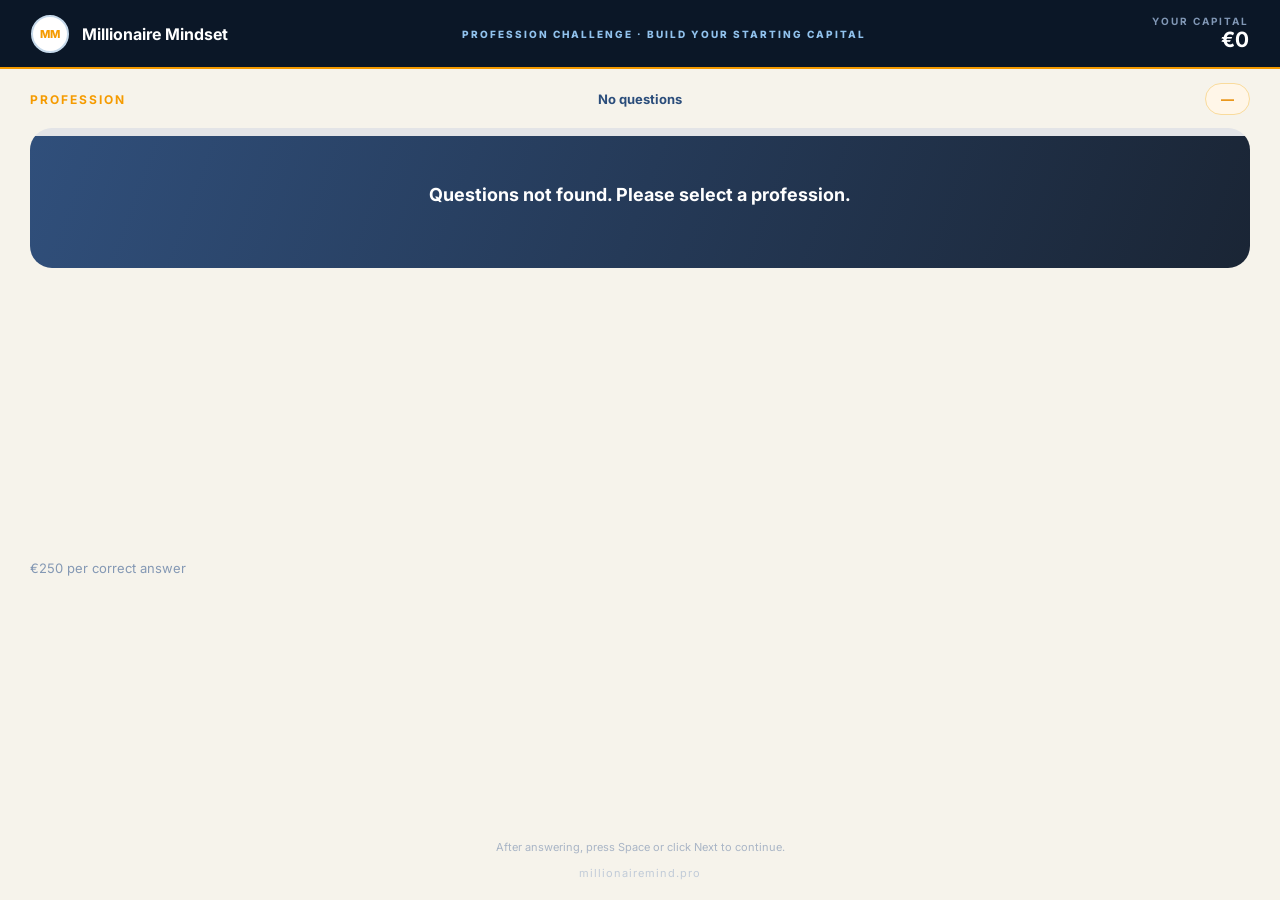
<file: quiz.html>
<!DOCTYPE html>
<html lang="en">
<head>
    <meta charset="UTF-8">
    <meta name="viewport" content="width=device-width, initial-scale=1.0">
    <title>Profession Game</title>
    <link rel="stylesheet" href="quiz.css">
</head>
<body>

<header class="header">
    <a class="brand" href="index.html">
        <span class="brand-mark">MM</span>
        <strong>Millionaire Mindset</strong>
    </a>

    <div class="header-center">
        PROFESSION CHALLENGE · BUILD YOUR STARTING CAPITAL
    </div>

    <div class="capital">
        <small>YOUR CAPITAL</small>
        <strong id="bank">€0</strong>
    </div>
</header>

<main class="game">

    <div class="meta">
        <span id="industry">PROFESSION</span>
        <span id="count">Question 1 / 16</span>
        <span id="timer" class="timer">20 seconds</span>
    </div>

    <div class="question-wrap">
        <div class="time-track">
            <div id="timeFill"></div>
        </div>

        <section class="question-panel">
            <h1 id="question">Loading question...</h1>
            <p id="level"></p>
        </section>
    </div>

    <div class="answer-grid" id="answers"></div>

    <div class="feedback" id="feedback" hidden></div>

    <div class="controls">
        <span id="prize">€250 per correct answer</span>
        <button id="next" hidden>Next question →</button>
    </div>

    <div class="hint" id="hint">
        After answering, press Space or click Next to continue.
    </div>

    <footer>millionairemind.pro</footer>

</main>

<script src="questions.js"></script>
<script src="quiz.js"></script>

</body>
</html>
</file>
<file: quiz.css>
@import url('https://fonts.googleapis.com/css2?family=Inter:wght@400;500;600;700;800&display=swap');

:root {
    --navy: #0b1727;
    --blue: #2b4d7b;
    --orange: #f59b00;
    --cream: #f6f3eb;
    --border: #cfe3f8;
}

* {
    box-sizing: border-box;
}

body {
    margin: 0;
    background: var(--cream);
    color: var(--blue);
    font-family: Inter, Arial, sans-serif;
    min-height: 100vh;
}

/* HEADER */

.header {
    height: 69px;
    background: var(--navy);
    border-bottom: 2px solid var(--orange);
    display: flex;
    align-items: center;
    justify-content: space-between;
    padding: 0 2.4%;
    color: white;
    gap: 18px;
}

.brand {
    display: flex;
    align-items: center;
    gap: 13px;
    color: white;
    text-decoration: none;
    white-space: nowrap;
    font-size: 16px;
}

.brand-mark {
    display: grid;
    place-items: center;
    width: 38px;
    height: 38px;
    border-radius: 50%;
    background: white;
    color: var(--orange);
    font-size: 11px;
    font-weight: 800;
    border: 2px solid #c6d9ea;
}

.header-center {
    font-size: 10px;
    letter-spacing: 2px;
    font-weight: 800;
    color: #91c2ed;
    text-align: center;
}

.capital {
    text-align: right;
    min-width: 150px;
}

.capital small {
    display: block;
    font-size: 10px;
    letter-spacing: 2px;
    color: #8197b5;
    font-weight: 700;
}

.capital strong {
    font-size: 21px;
    color: white;
}

/* MAIN GAME */

.game {
    min-height: calc(100vh - 69px);
    padding: 14px 2.35% 20px;
    display: flex;
    flex-direction: column;
}

.meta {
    display: grid;
    grid-template-columns: 1fr 1fr 1fr;
    align-items: center;
    gap: 10px;
    margin-bottom: 13px;
    min-height: 30px;
    font-weight: 700;
}

.meta > span:first-child {
    font-size: 12px;
    letter-spacing: 2px;
    color: var(--orange);
    text-transform: uppercase;
}

.meta > span:nth-child(2) {
    text-align: center;
    font-size: 13px;
}

.timer {
    justify-self: end;
    background: #fff6e8;
    border: 1px solid #f9db9c;
    color: #e88b00;
    padding: 7px 15px;
    border-radius: 25px;
    font-size: 13px;
    white-space: nowrap;
}

/* QUESTION */

.question-wrap {
    border-radius: 22px;
    overflow: hidden;
}

.time-track {
    height: 8px;
    background: #e3e4e7;
}

.time-track > div {
    height: 100%;
    width: 100%;
    background: var(--orange);
    transition: width 0.25s linear;
}

.question-panel {
    background: linear-gradient(
        110deg,
        #304f7b 0%,
        #1a2535 100%
    );

    color: white;
    min-height: 132px;
    text-align: center;

    display: flex;
    flex-direction: column;
    align-items: center;
    justify-content: center;

    padding: 26px 35px;
}

.question-panel h1 {
    font-size: clamp(18px, 1.4vw, 24px);
    font-weight: 700;
    line-height: 1.45;
    margin: 0;
    max-width: 1150px;
}

.question-panel p {
    font-size: 15px;
    color: #b8c9e2;
    font-weight: 700;
    margin: 14px 0 0;
}

/* ANSWERS */

.answer-grid {
    display: grid;
    grid-template-columns: 1fr 1fr;
    gap: 12px;
    margin-top: auto;
    padding-top: 42px;
}

.answer {
    display: flex;
    align-items: center;
    gap: 14px;

    min-height: 69px;
    text-align: left;

    background: white;
    color: var(--blue);

    border: 1.5px solid var(--border);
    border-radius: 17px;

    padding: 12px 18px;

    font: 700 16px Inter, Arial, sans-serif;
    cursor: pointer;

    transition: background 0.15s, border-color 0.15s;
}

.answer:hover:not(:disabled) {
    background: #f0f7ff;
    border-color: #7bb2e7;
}

.answer .letter {
    display: grid;
    place-items: center;

    background: #2c4f7f;
    color: var(--orange);

    border-radius: 50%;
    width: 33px;
    height: 33px;
    flex: 0 0 33px;

    font-size: 14px;
}

.answer.correct {
    background: #e4f6e9;
    border-color: #34a853;
    color: #17652b;
}

.answer.correct .letter {
    background: #208343;
    color: white;
}

.answer.wrong {
    background: #ffe8e6;
    border-color: #d94949;
    color: #9d2626;
}

.answer.wrong .letter {
    background: #bb3434;
    color: white;
}

.answer:disabled {
    cursor: default;
}

/* EXPLANATIONS */

.feedback {
    margin: 18px auto 0;
    width: 100%;
    padding: 16px 20px;

    background: white;
    border: 1px solid var(--border);
    border-radius: 15px;

    font-size: 14px;
    line-height: 1.5;
}

.feedback strong {
    font-size: 15px;
}

.feedback p {
    margin: 8px 0 0;
}

/* CONTROLS */

.controls {
    display: flex;
    align-items: center;
    justify-content: space-between;
    gap: 15px;

    min-height: 65px;
    font-size: 13px;
    color: #8498b4;
}

.controls button {
    margin-left: auto;
    border: 0;
    background: var(--orange);
    color: #13243c;

    padding: 12px 22px;
    border-radius: 10px;

    font: 800 14px Inter, Arial, sans-serif;
    cursor: pointer;
}

.controls button:hover {
    background: #ffb32e;
}

.hint {
    text-align: center;
    color: #a9b5c6;
    font-size: 11px;
    margin-top: auto;
    padding-top: 14px;
}

footer {
    text-align: center;
    color: #c1cbd8;
    font-size: 11px;
    letter-spacing: 1px;
    margin-top: 12px;
}

/* MOBILE */

@media (max-width: 760px) {
    .header {
        height: auto;
        min-height: 65px;
        padding: 10px 14px;
    }

    .header-center {
        display: none;
    }

    .brand {
        font-size: 13px;
    }

    .capital {
        min-width: 100px;
    }

    .capital strong {
        font-size: 17px;
    }

    .game {
        padding: 12px 13px 20px;
        min-height: calc(100vh - 65px);
    }

    .meta {
        grid-template-columns: 1fr auto;
        gap: 8px;
    }

    .meta > span:nth-child(2) {
        grid-column: 1;
        grid-row: 2;
        text-align: left;
    }

    .timer {
        grid-column: 2;
        grid-row: 1 / 3;
    }

    .question-panel {
        padding: 26px 15px;
        min-height: 150px;
    }

    .question-panel h1 {
        font-size: 18px;
    }

    .answer-grid {
        grid-template-columns: 1fr;
        gap: 9px;
        padding-top: 25px;
    }

    .answer {
        min-height: 62px;
        font-size: 14px;
    }

    .hint {
        font-size: 10px;
    }
}
</file>
